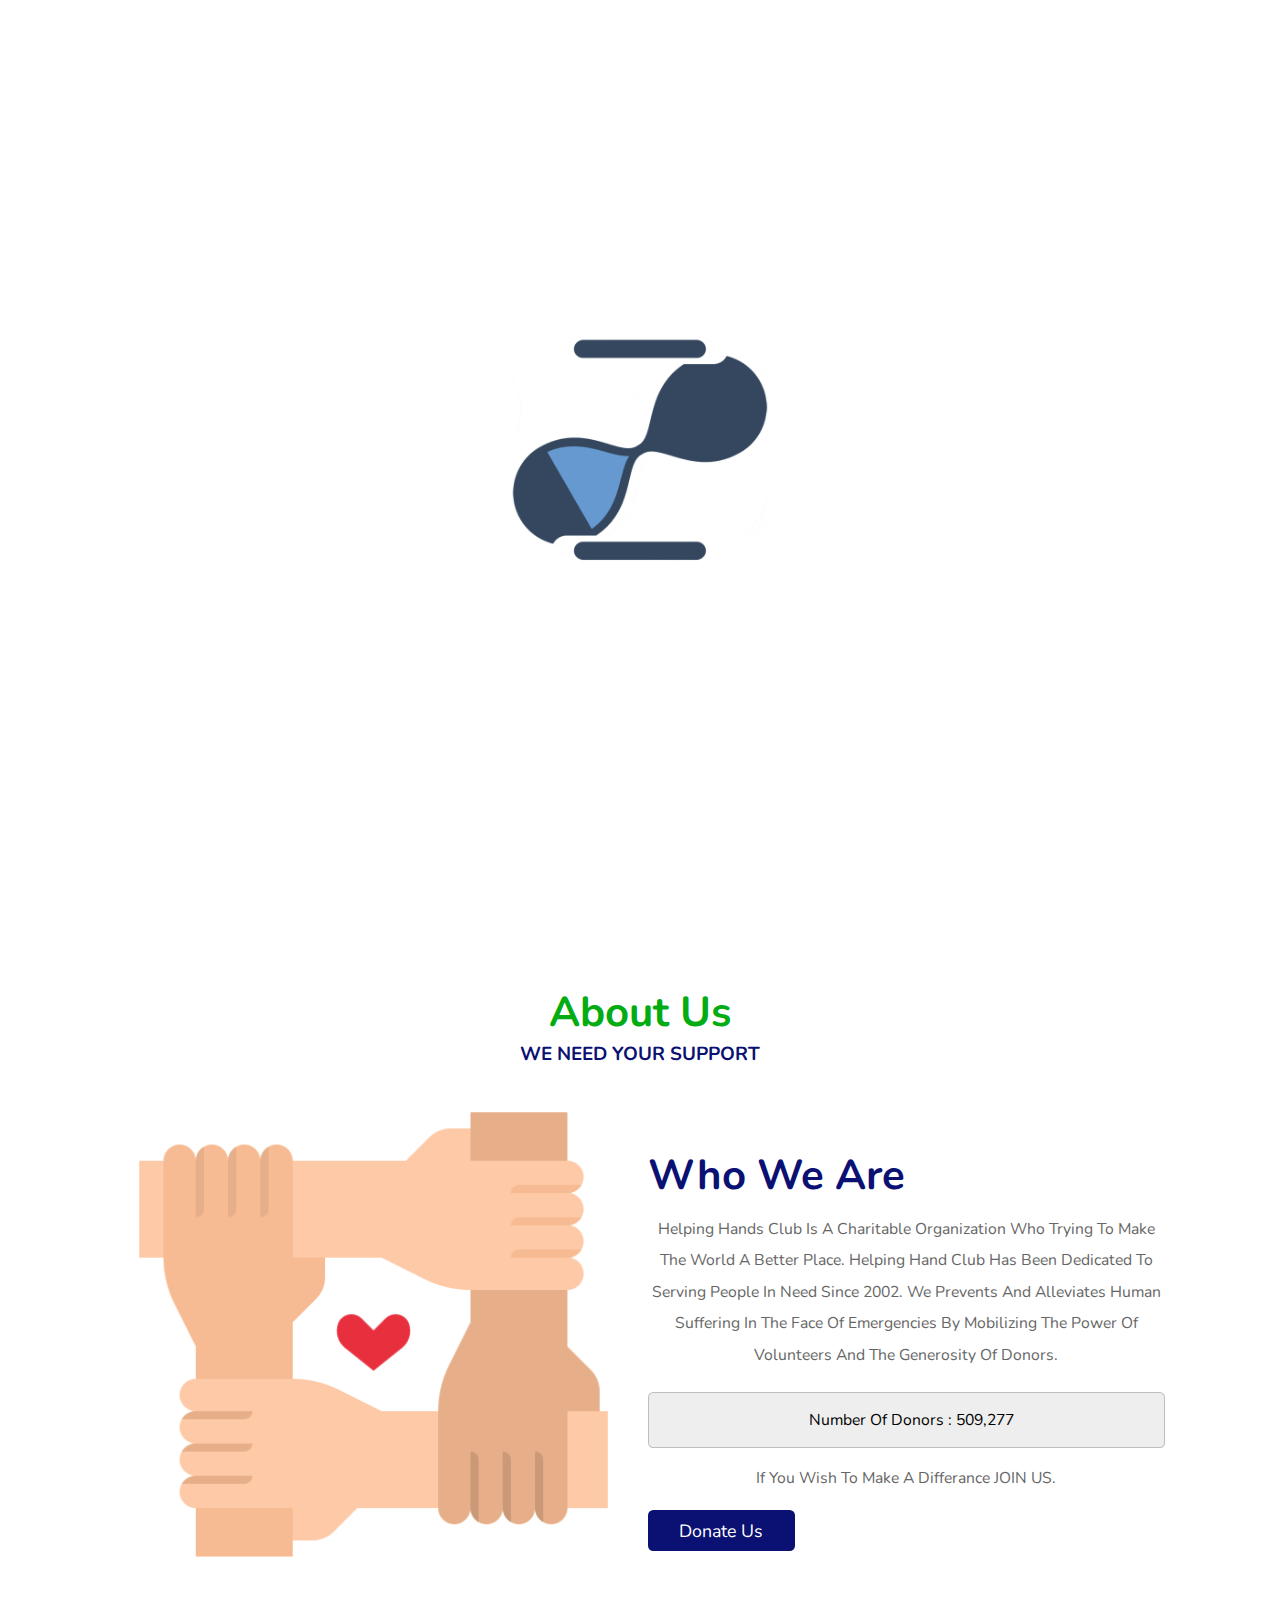
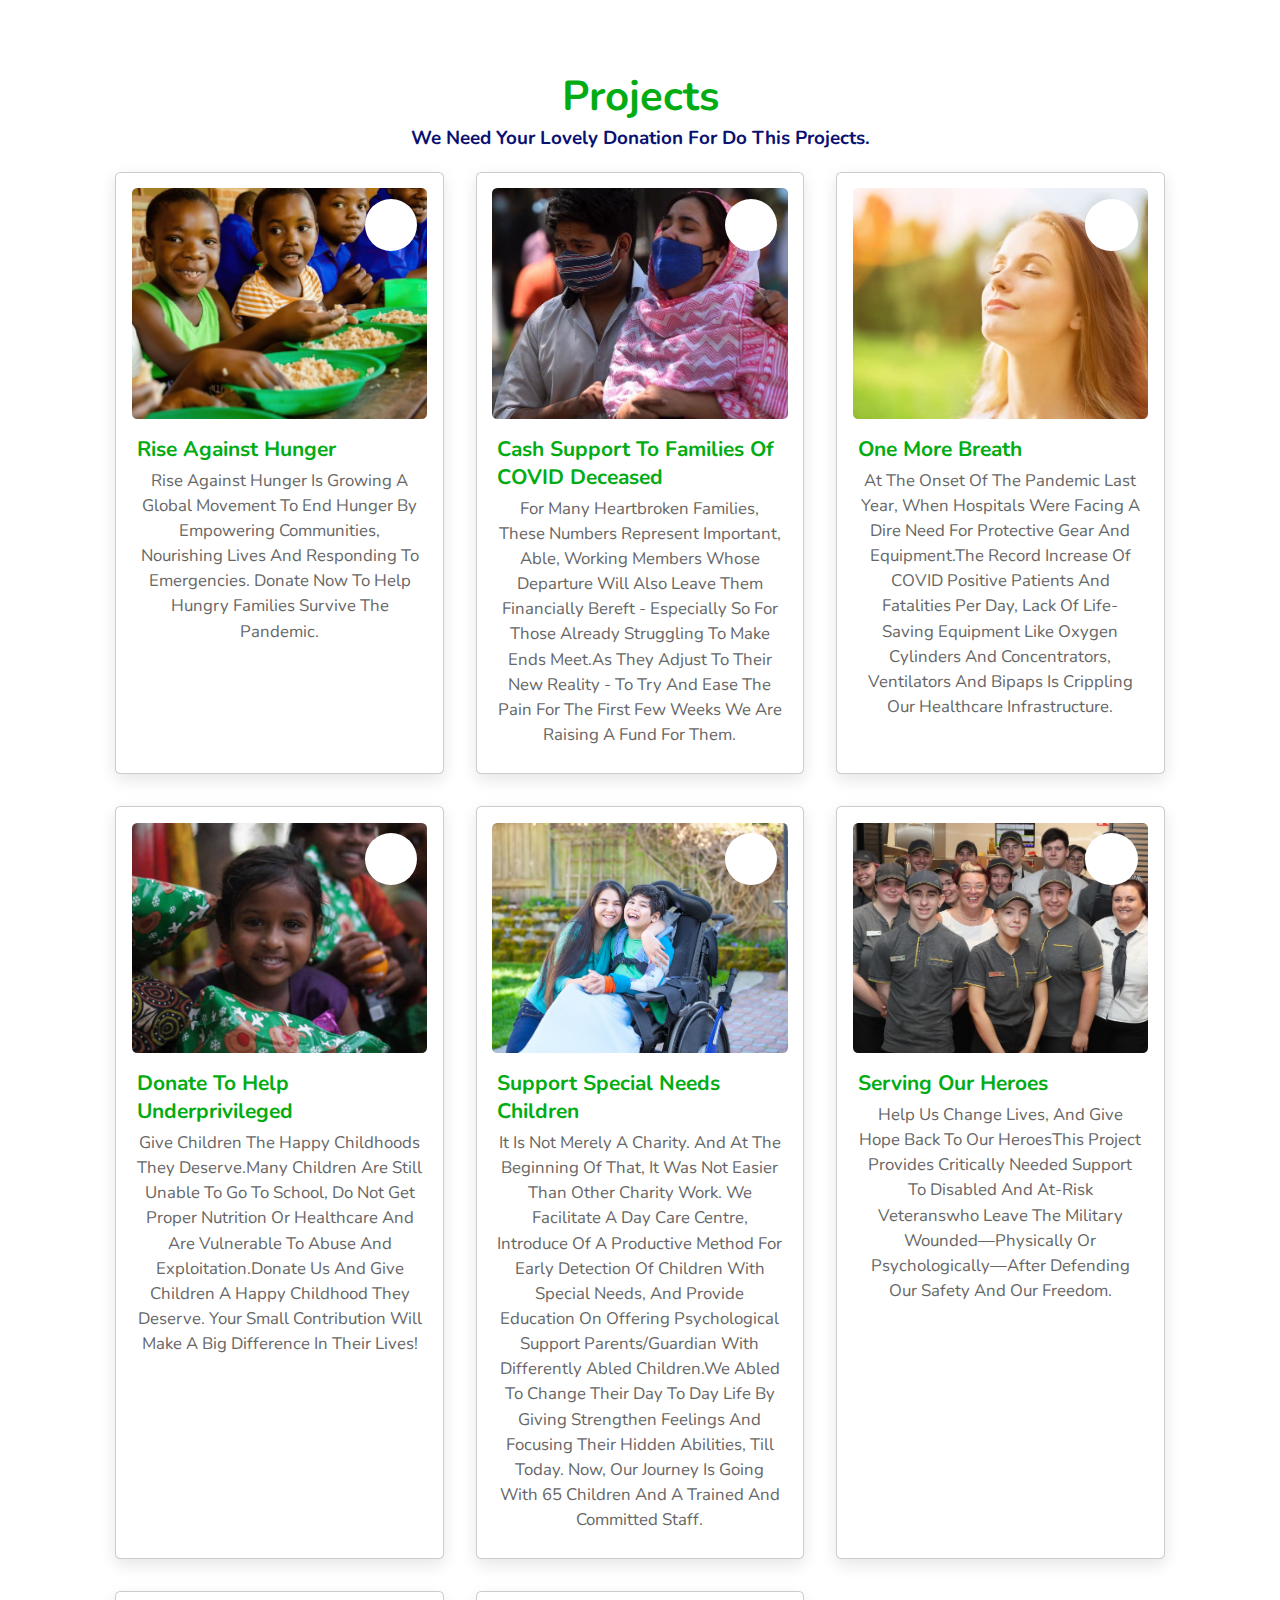
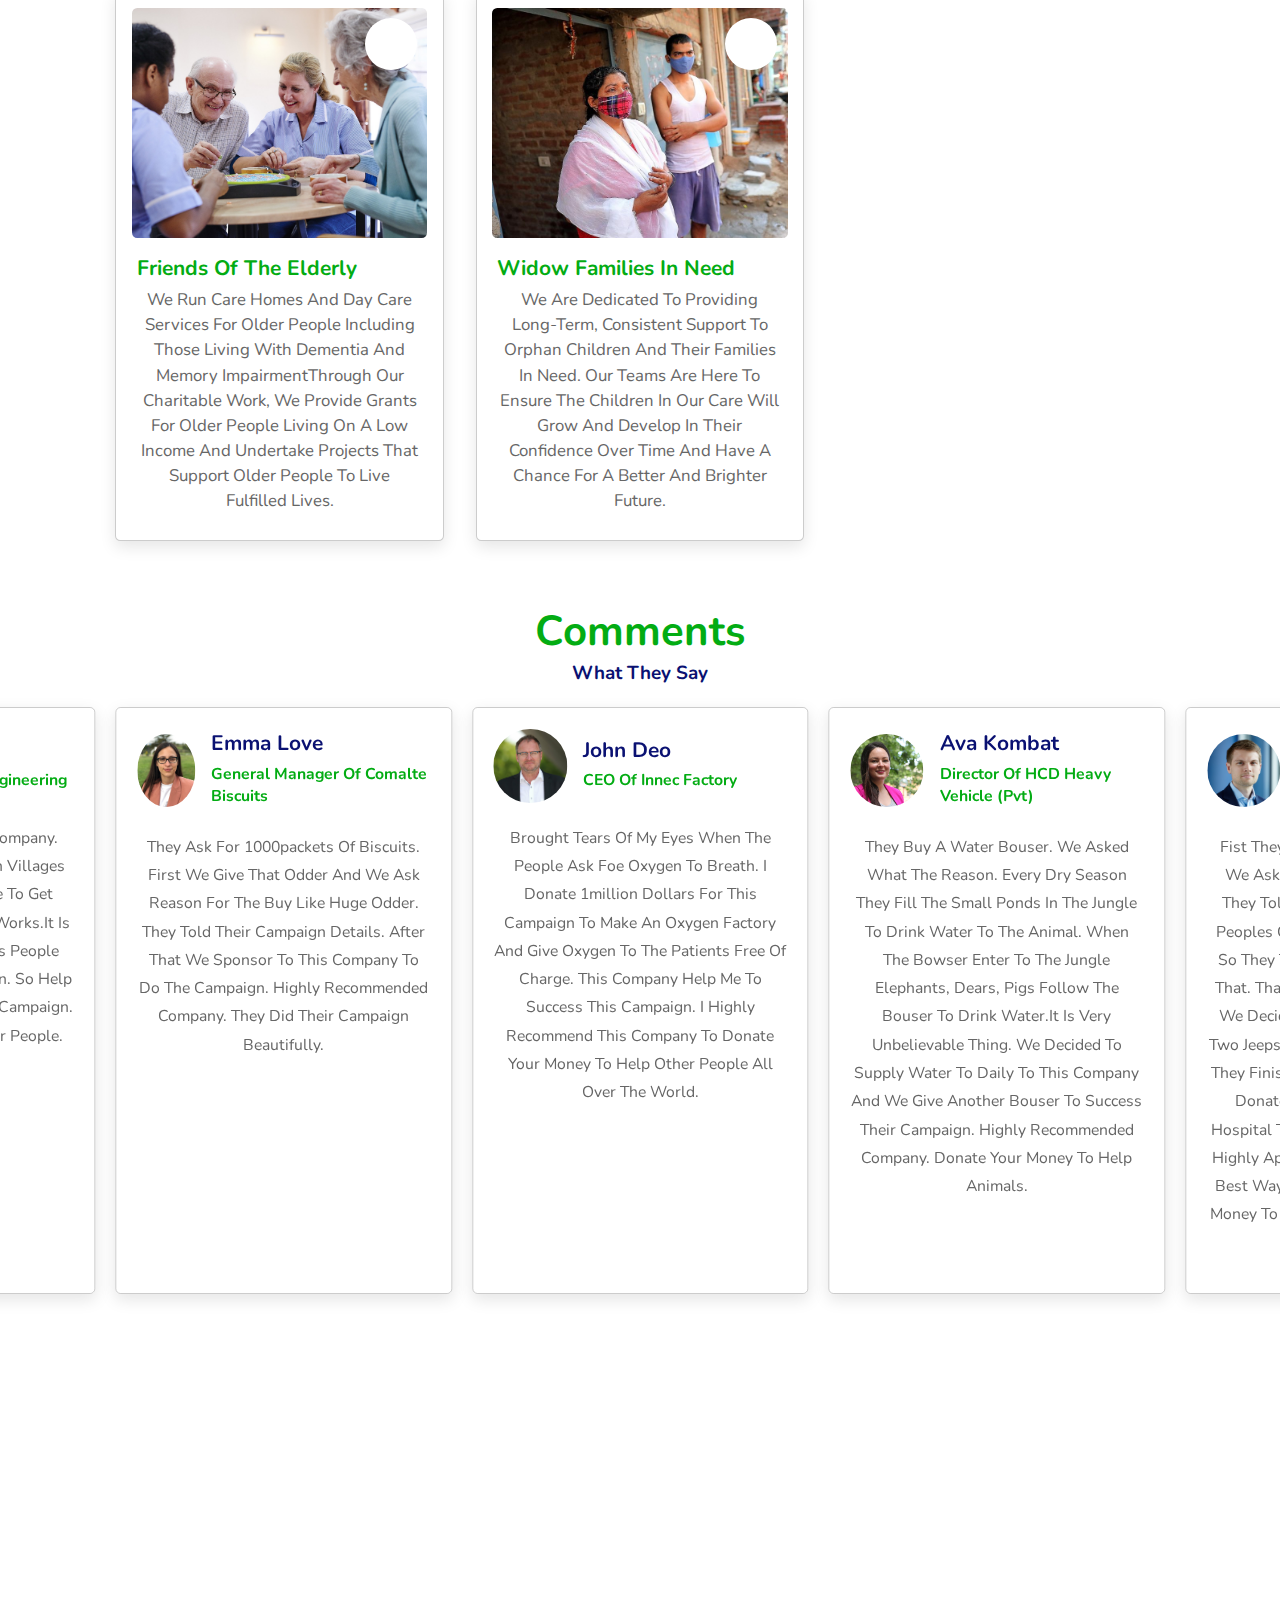
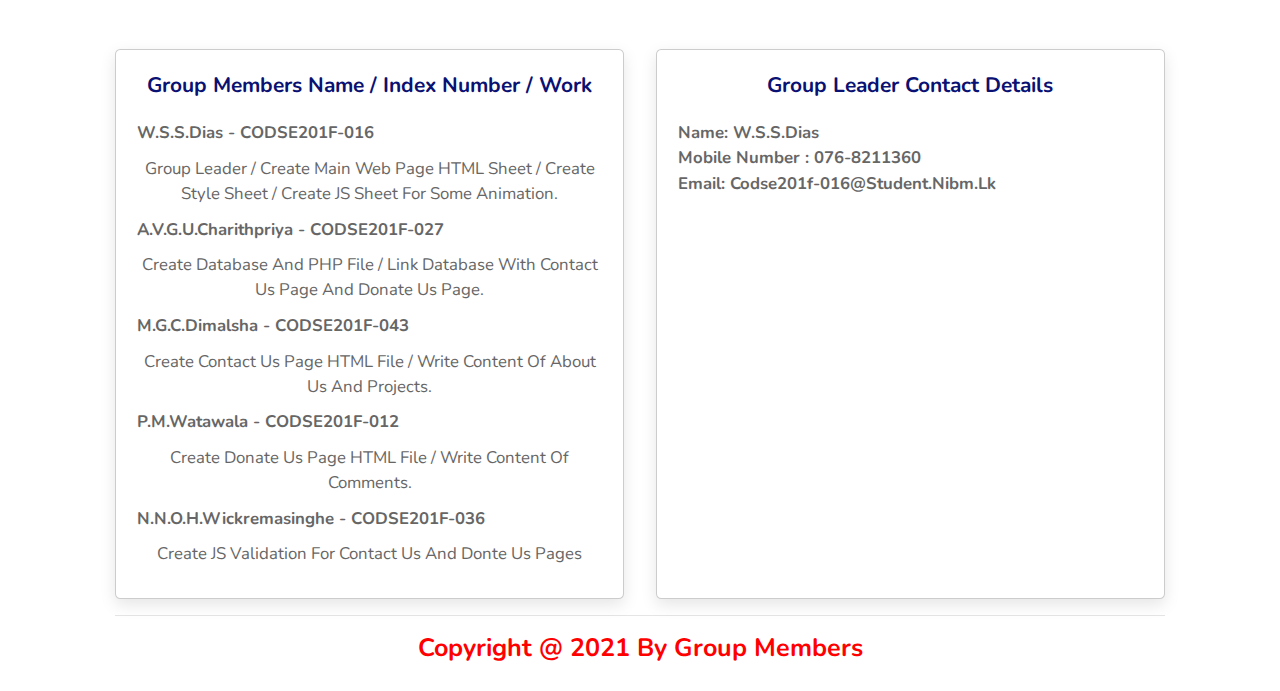
<file: Index.html>
<html>
	<head>	
			<meta charset="UTF-8">
			<meta http-equiv="X-UA-Compatible" content="IE=edge">
			<meta name="viewport" content="width=device-width,initial-scale=1.0">
			<title>Helping Hands Club</title>
			<link rel="stylesheet" href="https://unpkg.com/swiper/swiper-bundle.min.css" />
			<link rel="stylesheet" href="https://use.fontawesome.com/releases/v5.15.4/css/all.css" integrity="sha384-DyZ88mC6Up2uqS4h/KRgHuoeGwBcD4Ng9SiP4dIRy0EXTlnuz47vAwmeGwVChigm" crossorigin="anonymous">
			<link rel="stylesheet" type="text/css" href="Style.css">
			<link rel="icon" href="Images/Img-13.png" type="image/gif/png">
			
	</head>
	
	<body>
		<header>

			<a href="#" class="logo">Helping Hands Club</a>

			<nav class="navbar">
				<a class="active" href="#home">home</a>
				<a href="#about">About Us</a>
				<a href="#Projects">Projects</a>
				<a href="#Commnets">Comments</a>
				<a href="donate.html">Donate Us</a>
				<a href="Contact.html">Contact Us</a>
                <a href="#footer">About Group Members Info</a>
 
			</nav>

			<div class="icons">
				<i class="fas fa-bars" id="menu-bars"></i>
			</div>

		</header>

		<section class="home" id="home">
			 <div class="swiper-container home-slider">

				<div class="swiper-wrapper wrapper">

						<div class="swiper-slide slide">
						<div class="content">
							<span>Contact Us</span>
							<h3>Helping Hands Club</h3>
							<p>If you want our help don't forget to contact us.We can help you.</p>
							<a href="Contact.html" class="btn">Contact Us</a>
						</div>
						<div class="image">
							<img src="Images/Img-01.jpg">
						</div>
					</div>
					<div class="swiper-slide slide">
						<div class="content">
							<span>Donat to Us</span>
							<h3>Helping Hands Club</h3>
							<p>If You donat our projects you can help world.</p>
							<a href="#Projects" class="btn">More Details</a>
						</div>
						<div class="image">
							<img src="Images/Img.jpg">
						</div>
					</div>
					
				</div>
					<div class="swiper-pagination"></div>
			</div>
		</section>
		
		
	<section class="about" id="about">

    <h3 class="sub-heading"> About Us </h3>
    <h1 class="heading"> WE NEED YOUR SUPPORT </h1>

    <div class="row">

        <div class="image">
            <img src="Images/Img-02.png" alt="">
        </div>

        <div class="content">
            <h3>Who We Are</h3>
            <p>Helping hands club is a charitable organization who trying to make the world a better place. Helping hand club has been dedicated to serving people in need since 2002. We prevents and alleviates human suffering in
			the face of emergencies by mobilizing the power of volunteers and the generosity of donors. </p>
            
            <div class="icons-container">
                <div class="icons">
                    <i class="fas fa-users"></i>
                    <span>Number of Donors : 509,277</span>
                </div>
            
                
            </div>
			<p>If you wish to make a differance JOIN US.</p>
            <a href="donate.html" class="btn">Donate Us</a>
        </div>

    </div>

	</section>
	
	
	
	
	
	<section class="Projects" id="Projects">

    <h3 class="sub-heading"> Projects </h3>
    <h1 class="heading"> We need your lovely Donation for do this projects. </h1>

    <div class="box-container">

        <div class="box">
            <div class="image">
                <img src="Images/Img-03.png" alt="">
                <a href="#" class="fas fa-heart"></a>
            </div>
            <div class="content">
                
                <h3>Rise Against Hunger</h3>
                <p>Rise Against Hunger is growing a global movement to end hunger by empowering communities, nourishing lives and responding to emergencies.
				Donate now to help hungry families survive the pandemic.</p>
                
            </div>
        </div>

        <div class="box">
            <div class="image">
                <img src="Images/Img-04.jpg" alt="">
                <a href="#" class="fas fa-heart"></a>
            </div>
            <div class="content">
                
                <h3>Cash Support To Families Of COVID Deceased</h3>
                <p>For many heartbroken families, these numbers represent important, able, working members whose departure will also leave them financially bereft - especially so for those already struggling to make ends meet.As they adjust to their new reality - to try and ease the pain for the first
				few weeks we are raising a fund for them. </p>
                
            </div>
        </div>

        <div class="box">
            <div class="image">
                <img src="Images/Img-05.jpg" alt="">
                <a href="#" class="fas fa-heart"></a>
            </div>
            <div class="content">
               
                <h3>One More Breath</h3>
                <p>At the onset of the pandemic last year, when hospitals were facing a dire need for protective gear and equipment.The record increase of COVID positive patients and fatalities per day, lack of life-saving equipment like oxygen cylinders and concentrators, 
				ventilators and Bipaps is crippling our healthcare infrastructure.</p>
                
            </div>
        </div>

        <div class="box">
            <div class="image">
                <img src="Images/Img-06.jpg" alt="">
                <a href="#" class="fas fa-heart"></a>
            </div>
            <div class="content">
                
                <h3>Donate To help Underprivileged</h3>
                <p>Give children the happy childhoods they deserve.Many children are still unable to go to school, do not get proper nutrition or healthcare and are vulnerable to abuse and exploitation.Donate us and give children a happy childhood they deserve.
				Your small contribution will make a big difference in their lives!</p>
                
            </div>
        </div>

        <div class="box">
            <div class="image">
                <img src="Images/Img-07.jpg" alt="">
                <a href="#" class="fas fa-heart"></a>
            </div>
            <div class="content">
               
                <h3>Support Special Needs Children</h3>
                <p>It is not merely a charity. And at the beginning of that, it was not easier than other charity work. We facilitate a day care Centre, introduce of a productive method for early detection of children with special needs, and provide education on offering psychological support parents/guardian with differently abled children.We abled to change their day to day life by giving strengthen feelings and focusing their hidden abilities, till today. 
				Now, our journey is going with 65 children and a trained and committed staff.</p>
                
            </div>
        </div>

        <div class="box">
            <div class="image">
                <img src="Images/Img-08.jpg" alt="">
                <a href="#" class="fas fa-heart"></a>
            </div>
            <div class="content">
                
                <h3>Serving Our Heroes</h3>
                <p>Help us change lives, and give hope back to our heroesThis project provides critically needed support to disabled and at-risk veteranswho leave 
				the military wounded—physically or psychologically—after defending our safety and our freedom.</p>
               
            </div>
        </div>

        <div class="box">
            <div class="image">
                <img src="Images/Img-09.jpg" alt="">
                <a href="#" class="fas fa-heart"></a>
            </div>
            <div class="content">
                
                <h3>Friends Of The Elderly</h3>
                <p>We run care homes and day care services for older people including those living with dementia and memory impairmentThrough our charitable work, we provide grants for older people living on a low income and undertake
				projects that support older people to live fulfilled lives.</p>
                
            </div>
        </div>

        <div class="box">
            <div class="image">
                <img src="Images/Img-10.jpg" alt="">
                <a href="#" class="fas fa-heart"></a>
            </div>
            <div class="content">
                
                <h3>Widow Families In Need</h3>
                <p>We are dedicated to providing long-term, consistent support to orphan children and their families in need. Our teams are here to ensure the children in our care will grow and develop in their confidence over
				time and have a chance for a better and brighter future.</p>
                
            </div>
        </div>

        

    </div>

</section>







<section class="Commnets" id="Commnets">

    <h3 class="sub-heading"> comments </h3>
    <h1 class="heading"> what they say </h1>

    <div class="swiper-container Commnets-slider">

        <div class="swiper-wrapper">

            <div class="swiper-slide slide">
                
                <div class="user">
                    <img src="Images/Img-14.jpg" alt="">
                    <div class="user-info">
                        <h2>john deo</h2>
						<h3>CEO of innec Factory</h3>
                        <div class="stars">
                            <i class="fas fa-star"></i>
                            <i class="fas fa-star"></i>
                            <i class="fas fa-star"></i>
                            <i class="fas fa-star"></i>
                            <i class="fas fa-star"></i>
                        </div>
                    </div>
                </div>
                <p>Brought tears of my eyes when the people ask foe oxygen to breath. I donate 1million Dollars for this campaign to make an oxygen factory and give oxygen to the patients free of charge. this company  help me to success this campaign. I highly recommend
				this company to donate your money to help other people all over the world. </p>
            </div>

			<div class="swiper-slide slide">
                
                <div class="user">
                    <img src="Images/Img-18.jpg" alt="">
                    <div class="user-info">
						<h2>Ava Kombat</h2>
                        <h3>Director of HCD heavy vehicle (pvt)</h3>
                        <div class="stars">
                            <i class="fas fa-star"></i>
                            <i class="fas fa-star"></i>
                            <i class="fas fa-star"></i>
                            <i class="fas fa-star"></i>
                            <i class="fas fa-star"></i>
                        </div>
                    </div>
                </div>
                <p>They buy a water bouser. we asked what the reason. Every dry season they fill the small ponds in the jungle to drink water to the animal. When the bowser enter to the jungle elephants, dears, pigs follow the bouser to drink water.it is very unbelievable thing. We decided to supply water to daily to this company and we give another bouser to success their campaign. 
				highly recommended company. Donate your money to help animals.</p>
           </div>
			
            <div class="swiper-slide slide">
               
                <div class="user">
                    <img src="Images/Img-15.jpg" alt="">
                    <div class="user-info">
						<h2>Oliver James</h2>
                        <h3>Marketing Manager of Hina Jeep productions</h3>
                        <div class="stars">
                            <i class="fas fa-star"></i>
                            <i class="fas fa-star"></i>
                            <i class="fas fa-star"></i>
                            <i class="fas fa-star"></i>
                            <i class="fas fa-star"></i>
                        </div>
                    </div>
                </div>
                <p>Fist they ask for old off road jeeps. We ask “why you want old jeeps”? they told us they  plan to feed poor peoples child in country side villages so they trying to save donations for that. That’s why they need old jeeps. we decided  to give them brand new two jeeps to do their  campaign. finally they finished their campaign and they donate the jeeps for the village hospital to convert as an ambulance. I highly appreciate abut that this is the best way 
				to help people. donate your money to help people to this company.</p>
            </div>

            <div class="swiper-slide slide">
                
                <div class="user">
                    <img src="Images/Img-16.jpg" alt="">
                    <div class="user-info">
						<h2>Liam Mark</h2>
                        <h3>CEO of utraco Engineering</h3>
                        <div class="stars">
                            <i class="fas fa-star"></i>
                            <i class="fas fa-star"></i>
                            <i class="fas fa-star"></i>
                            <i class="fas fa-star"></i>
                            <i class="fas fa-star"></i>
                        </div>
                    </div>
                </div>
                <p>We donate motors to this company. They used that make wells in villages to help farmers and people to get water to drink and do their works.it is very important thing for this people .this is very valuable campaign.
				So help this company to do like this campaign. donate your money help poor people.</p>
            </div>

            <div class="swiper-slide slide">
                
                <div class="user">
                    <img src="Images/Img-17.jpg" alt="">
                    <div class="user-info">
						<h2>Emma Love</h2>
                        <h3>General manager of Comalte biscuits</h3>
                        <div class="stars">
                            <i class="fas fa-star"></i>
                            <i class="fas fa-star"></i>
                            <i class="fas fa-star"></i>
                            <i class="fas fa-star"></i>
                            <i class="fas fa-star"></i>
                        </div>
                    </div>
                </div>
                <p>They ask for 1000packets of biscuits. first we give that odder and we ask reason for the buy like huge odder. they told their campaign details. after that we sponsor to this company to do the campaign.
				highly recommended company. they did their campaign beautifully.</p>
            </div>

        </div>

    </div>
    
</section>
		
<section class="footer" id="footer">

    <div class="box-container">
		
		<div class="box">
            
            <div class="content">
                
                <h2>Group Members Name / Index Number / Work</h2>
				
					<h3> W.S.S.Dias - CODSE201F-016 </h3>
					<p>Group Leader / Create Main Web page HTML Sheet / Create Style Sheet / Create JS Sheet For Some Animation. </p>
					
					<h3> A.V.G.U.Charithpriya - CODSE201F-027 </h3>
					<p>Create Database and PHP File / Link Database with Contact Us Page and Donate Us page.</p>
					
					<h3> M.G.C.Dimalsha - CODSE201F-043  </h3>
					<p>Create Contact Us Page HTML File / write Content Of About Us and Projects.</p>
					
					<h3> P.M.Watawala - CODSE201F-012 </h3>
					<p>Create Donate Us Page HTML File / write Content Of Comments.</p>
					
					<h3> N.N.O.H.Wickremasinghe - CODSE201F-036 </h3>
					<p>Create JS Validation for Contact us and Donte us pages</p>
				
		
                
                
            </div>
        </div>

        <div class="box">
            
            <div class="content">
                
                <h2>Group Leader Contact Details</h2>
                <h3>Name: W.S.S.Dias<h3>
				<h3>Mobile Number : 076-8211360</h3>
				<h3>Email: codse201f-016@student.nibm.lk </h3>
                
            </div>
        </div>
        

        
    </div>

    <div class="credit"> <h1>copyright @ 2021 by Group Members</h1> </div>

</section>

		
		
		
		
		
		<div class="loader-container">
			<img src="Images/Img-12.gif" alt="">
		</div>
		
		
	<script src="https://unpkg.com/swiper/swiper-bundle.min.js"></script>
	<script src="script.js"></script>
	</body>
</html>
</file>
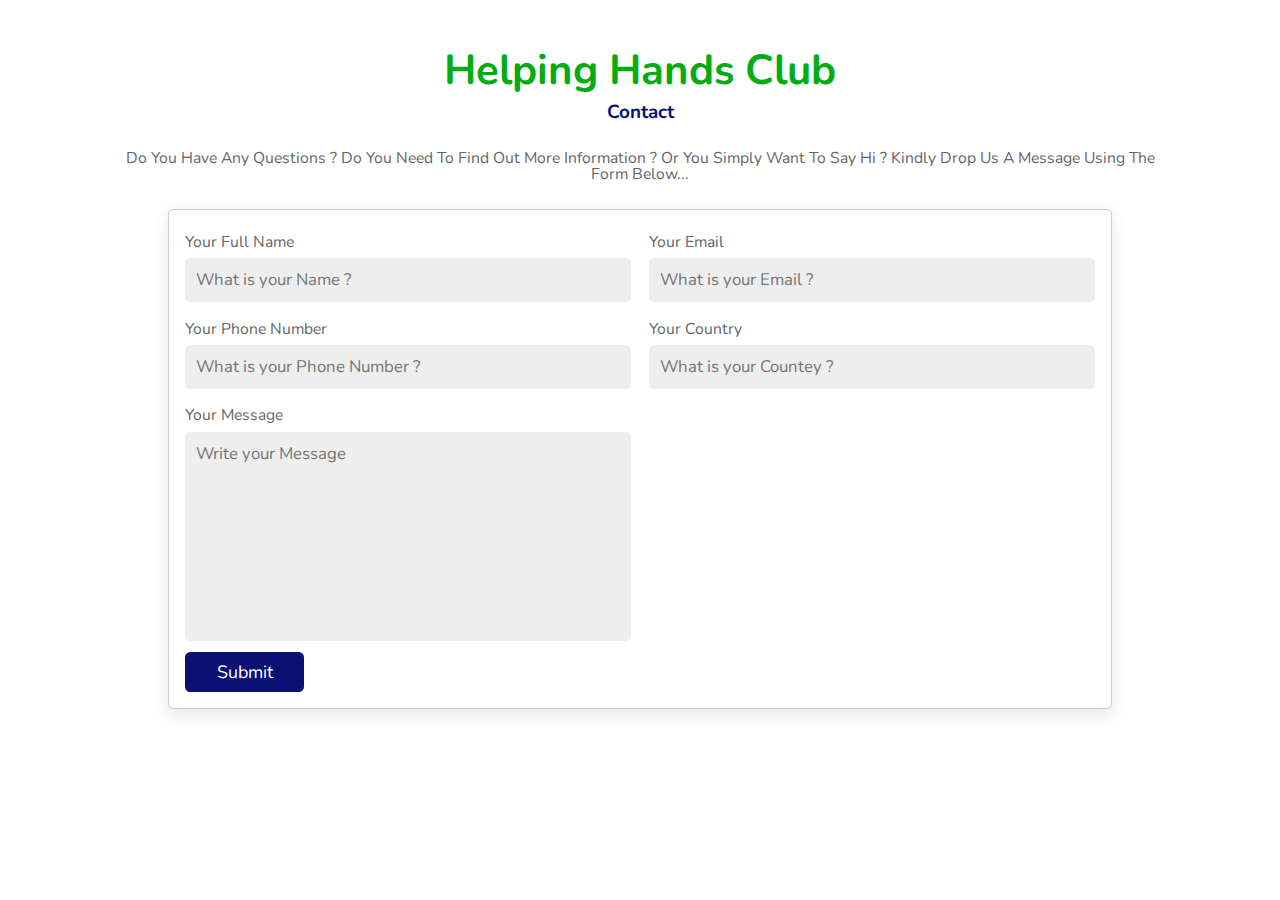
<file: Contact.html>
<html>
	<head>
			<meta charset="UTF-8">
			<meta http-equiv="X-UA-Compatible" content="IE=edge">
			<meta name="viewport" content="width=device-width,initial-scale=1.0">
			<title>Contact Us</title>
			<link rel="stylesheet" href="https://unpkg.com/swiper/swiper-bundle.min.css" />
			<link rel="stylesheet" href="https://use.fontawesome.com/releases/v5.15.4/css/all.css" integrity="sha384-DyZ88mC6Up2uqS4h/KRgHuoeGwBcD4Ng9SiP4dIRy0EXTlnuz47vAwmeGwVChigm" crossorigin="anonymous">
			<link rel="stylesheet" type="text/css" href="Style.css">
			<link rel="icon" href="Images/Img-13.png" type="image/gif/png">
            <script type="text/javascript">

                function validate()
                {
                    var name = document.getElementById("Name")
                    var massege = document.getElementById("Message")
                    var Country = document.getElementById("Country")
                    var Email = document.getElementById("Email")
                    var TP = document.getElementById("TP")
                    

                    if(name.value == "")
                    {
                        alert("Please Enter your Full Name");
                        return false;
                    }
                    else if(Email.value =="")
                    {
                        alert("Please Enter your Email");
                        return false;
                    }
                    else if(TP.value =="")
                    {
                        alert("Please Enter your Phone Number");
                        return false;
                    }
                    else if(Country.value == "")
                    {
                        alert("Please Enter your Country");
                        return false;
                    }
                    else if(massege.value == "")
                    {
                        alert("Please Enter your Message");
                        return false;
                    }
                    
                   
                    else
                    {
                        true;
                    }

                }


            </script>
			
	</head>
	
	<body>
			<section class="contact" id="contact">

    <h3 class="sub-heading">Helping Hands Club</h3>
    <h1 class="heading">Contact</h1>
	
			<p>Do you have any questions ?
			Do you need to find out more information ? Or you simply want to say hi ?
			Kindly drop us a message using the form below...</p>
	
    <form  onsubmit="return validate()" action="Contact.php" method="POST" >

        <div class="inputBox" >
			
            <div class="input error">
                <span>your full name</span>
                <input type="text" id="Name" placeholder="What is your Name ?" name="Name">
                
                
            </div>
            <div class="input">
                <span>your email</span>
                <input type="email" placeholder="What is your Email ?" id="Email" name="Email">
                
            </div>
        </div>
        
        <div class="inputBox">
            <div class="input">
                <div class="form-control ">
                <span>your phone number</span>
                <input type="number" placeholder="What is your Phone Number ?" id="TP" name="TP">
                
                </div>
            </div>
            <div class="input">
                <span>your country</span>
                <input type="text" placeholder="What is your Countey ?" id="Country" name="Country">
                
            </div>
        </div>
		<div class="inputBox">
		<div class="input">
                <span>your message</span>
                <textarea name="Message" placeholder="Write your Message" id="Message" cols="30" rows="10" ></textarea>
                
            </div>
        </div>
        <button type="submit"class="btn" >Submit</button>
        
    </form>

</section>

	</body>
	
    
	<script src="https://unpkg.com/swiper/swiper-bundle.min.js"></script>
	<script src="script.js"></script>
</html>
</file>
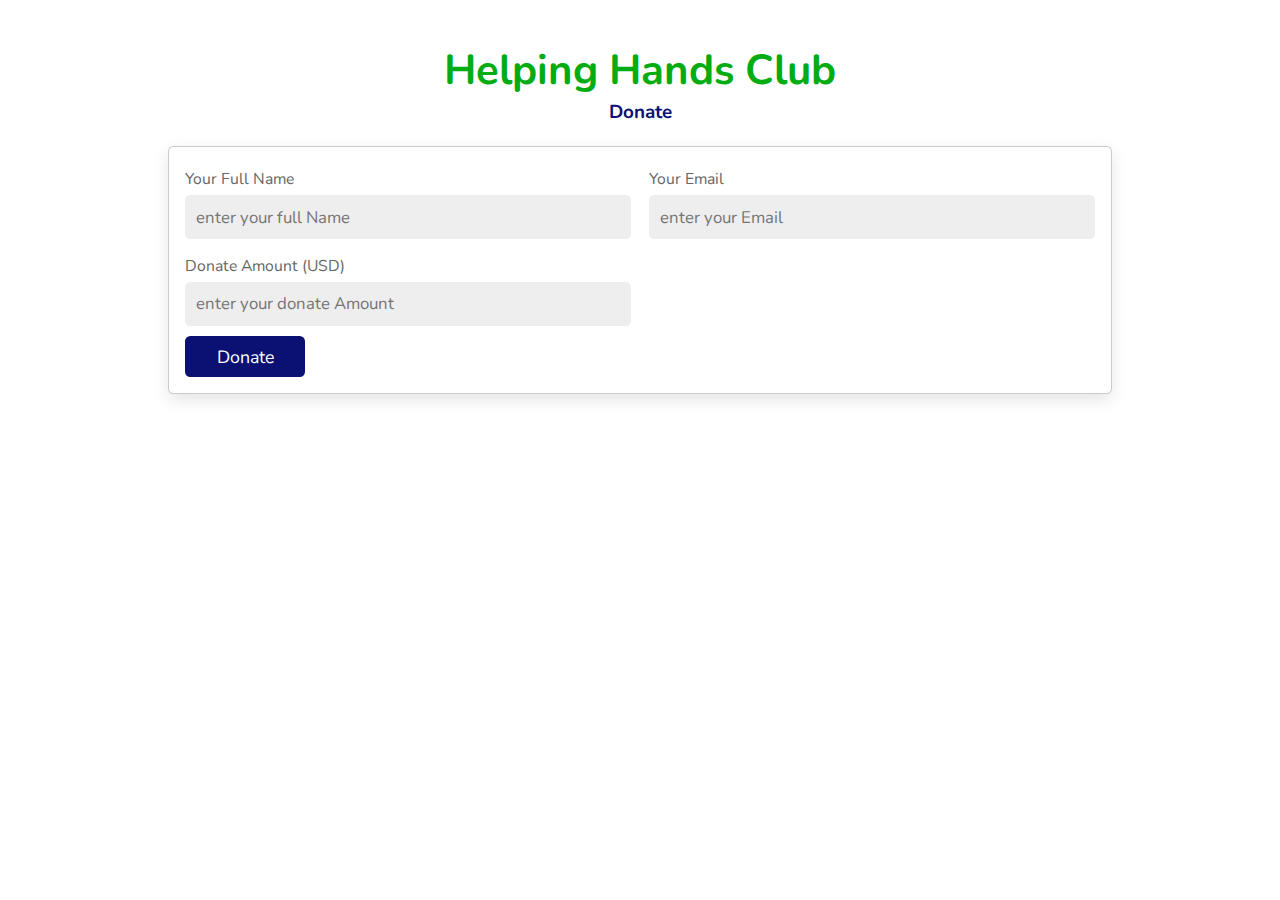
<file: Donate.html>
<html>
	<head>
			<meta charset="UTF-8">
			<meta http-equiv="X-UA-Compatible" content="IE=edge">
			<meta name="viewport" content="width=device-width,initial-scale=1.0">
			<title>Donate Us</title>
			<link rel="stylesheet" href="https://unpkg.com/swiper/swiper-bundle.min.css" />
			<link rel="stylesheet" href="https://use.fontawesome.com/releases/v5.15.4/css/all.css" integrity="sha384-DyZ88mC6Up2uqS4h/KRgHuoeGwBcD4Ng9SiP4dIRy0EXTlnuz47vAwmeGwVChigm" crossorigin="anonymous">
			<link rel="stylesheet" type="text/css" href="Style.css">
			<link rel="icon" href="Images/Img-13.png" type="image/gif/png">

            <script type="text/javascript">

                function validate()
                {
                    var name = document.getElementById("Name")
                    var amount = document.getElementById("Amount")
                    var Email = document.getElementById("Email")
                    

                    if(name.value == "")
                    {
                        alert("Please Enter your Full Name");
                        return false;
                    }
                    else if(Email.value =="")
                    {
                        alert("Please Enter your Email");
                        return false;
                    }
                    else if(amount.value == "")
                    {
                        alert("Please Enter your Donate Amount");
                        return false;
                    }                  
                    else
                    {
                        true;
                    }

                }


            </script>
			
			
			
	</head>
	
	<body>
			<section class="donate" id="donate">
			
			
    <h3 class="sub-heading">Helping Hands Club</h3>
    <h1 class="heading"> Donate </h1>

    <form onsubmit="return validate()" action="Donate.php" method="POST" >


        <div class="inputBox">
            <div class="input">
                <span>your full name</span>
                <input type="text" name="Name" id ="Name" placeholder="enter your full Name" >
            </div>
            <div class="input">
                <span>your email</span>
                <input type="email" name="Email" id = "Email" placeholder="enter your Email" >
            </div>
        </div>
        
        <div class="inputBox">
            <div class="input">
                <span>Donate Amount (USD)</span>
                <input type="text" name="Amount" id = "Amount" placeholder="enter your donate Amount" >
            </div>
            
        </div>
        
        <button type="submit"class="btn" >Donate</button>

    </form>

</section>
               
	</body>
	
	<script src="https://unpkg.com/swiper/swiper-bundle.min.js"></script>
	
	<script src="script.js"></script>
</html>
</file>
<file: Style.css>
@import url('https://fonts.googleapis.com/css2?family=Nunito:wght@200;300;400;600;700&display=swap');

:root{
	--green:#03ac13;
	--blue:#0a1172;
	--red:#ff0000;
	--yellow:#ffdf00;
    --light-color:#666;
    --box-shadow:0 .5rem 1.5rem rgba(0,0,0,.1);
}

*{
	font-family:'Nunito',sans-serif;
	margin:0;padding:0;
	box-sizing:border-box;
	text-decoration:none;
	outline:none;border:none;
	text-transform:capitalize;
	transition:all.2s linear;
}

html{
	font-size:65.5%;
    overflow-x: hidden;
    scroll-padding-top: 5.5rem;
    scroll-behavior: smooth;
}

section{
    padding:2rem 9%;
}

section:nth-child(even){
    background:#eee;
}

.sub-heading{
    text-align: center;
    color:var(--green);
    font-size: 4rem;
    padding-top: 2rem;
}

.heading{
    text-align: center;
    color:var(--blue);
    font-size: 1.8rem;
    padding-bottom: 2rem;
    
}

.btn{
    margin-top: 1rem;
    display: inline-block;
    font-size: 1.7rem;
    color:#fff;
    background: var(--blue);
    border-radius: .5rem;
    cursor: pointer;
    padding:.8rem 3rem;
}
.btn:hover{
    background: var(--green);
    letter-spacing: .1rem;
}

header{
	
	position: fixed;
    top:0; left: 0; right:0;
    background: #fff;
    padding:1rem 7%;
    display: flex;
    align-items: center;
    justify-content: space-between;
    z-index: 1000;
    box-shadow: var(--box-shadow);
}
header .logo{
    color:var(--blue);
    font-size: 2.5rem;
    font-weight: bolder;
}


header .navbar a{
    font-size: 1.7rem;
    border-radius: .5rem;
    padding:.5rem 1.5rem;
    color:var(--light-color);
}

header .navbar a.active,
header .navbar a:hover{
    color:#fff;
    background: var(--green);
}

header .icons i,
header .icons a{
    cursor: pointer;
    margin-left: .5rem;
    height:4.5rem;
    line-height: 4.5rem;
    width:4.5rem;
    text-align:center;
    font-size: 1.7rem;
	font-weight: bold;
    color:var(--black);
    border-radius: 50%;
    background: #eee;
}

header .icons i:hover,
header .icons a:hover{
    color:#fff;
    background: var(--green);
    transform: rotate(360deg);
}

header .icons #menu-bars{
    display: none;
}
section{
    padding:2rem 9%;
}

section:nth-child(even){
    background:#ffffff;
}
p{
	
	color:var(--light-color);
    font-size: 1.5rem;
    padding:.5rem 0;
	text-align:center;
    line-height: 1;
	padding-bottom: 2.5rem;
	
}





.home .home-slider .slide{
    display: flex;
    align-items: center;
    flex-wrap: wrap;
    gap:2rem; 
    padding-top:9rem;
	
}

.home .home-slider .slide .content{
    flex:1 1 5rem;
}

.home .home-slider .slide .image{
    flex:1 1 45rem;
}

.home .home-slider .slide .image img{
    width: 100%;
}

.home .home-slider .slide .content span{
    color:var(--green);
    font-size: 3rem;
	font-weight: bold;
}

.home .home-slider .slide .content h3{
    color:var(--blue);
    font-size: 7rem;
}

.home .home-slider .slide .content p{
    color:var(--light-color);
    font-size: 2.2rem;
    padding:.5rem 0;
    line-height: 1.5;
}

.swiper-pagination-bullet-active{
    background:var(--green);
}

.about .row{
    display: flex;
    flex-wrap: wrap;
    gap:1.5rem;
    align-items: center;
}

.about .row .image{
    flex:1 1 45rem;
}

.about .row .image img{ 
    width: 100%;
}

.about .row .content{
    flex:1 1 45rem;
}

.about .row .content h3{
    color:var(--blue);
    font-size: 4rem;
    padding:.5rem 0;
}

.about .row .content p{
    color:var(--light-color);
    font-size: 1.5rem;
    padding:.5rem 0;
    line-height: 2;
}

.about .row .content .icons-container{
    display: flex;
    gap:1rem;
    flex-wrap: wrap;
    padding:1rem 0;
    margin-top: .5rem;
}

.about .row .content .icons-container .icons{
    background:#eee;
    border-radius: .5rem;
    border:.1rem solid rgba(0,0,0,.2);
    display: flex;
    align-items: center;
    justify-content: center;
    gap:1rem;
    flex:1 1 17rem;
    padding:1.5rem 1rem;
}

.about .row .content .icons-container .icons i{
    font-size: 2.5rem;
    color:var(--green);
}

.about .row .content .icons-container .icons span{
    font-size: 1.5rem;
    color:var(--black);
}


.menu .box-container .box{
    background: #fff;
    border:.1rem solid rgba(0,0,0,.2);
    border-radius: .5rem;
    box-shadow: var(--box-shadow);    
}

.menu .box-container .box .image{
    height: 25rem;
    width: 100%;
    padding:1.5rem;
    overflow: hidden;
    position: relative;
}

.menu .box-container .box .image img{
    height: 100%;
    width: 100%;
    border-radius: .5rem;
    object-fit: cover;
}

.menu .box-container .box .image .fa-heart{
    position: absolute;
    top:2.5rem; right: 2.5rem;
    height: 5rem;
    width: 5rem;
    line-height: 5rem;
    text-align: center;
    font-size: 2rem;
    background: #fff;
    border-radius: 50%;
    color:var(--black);
}

.Projects .box-container{
    display: grid;
    grid-template-columns: repeat(auto-fit, minmax(30rem, 1fr));
    gap:3rem;
}

.Projects .box-container .box{
    background: #fff;
    border:.1rem solid rgba(0,0,0,.2);
    border-radius: .5rem;
    box-shadow: var(--box-shadow);    
}

.Projects .box-container .box .image{
    height: 25rem;
    width: 100%;
    padding:1.5rem;
    overflow: hidden;
    position: relative;
}

.Projects .box-container .box .image img{
    height: 100%;
    width: 100%;
    border-radius: .5rem;
    object-fit: cover;
}
.Projects .box-container .box .image .fa-heart{
    position: absolute;
    top:2.5rem; right: 2.5rem;
    height: 5rem;
    width: 5rem;
    line-height: 5rem;
    text-align: center;
    font-size: 2rem;
    background: #fff;
    border-radius: 50%;
    color:var(--red);
}

.Projects .box-container .box .image .fa-heart:hover{
    background-color: var(--green);
    color:#fff;
}

.Projects .box-container .box .content{
    padding:2rem;
    padding-top: 0;
}



.Projects .box-container .box .content h3{
    color:var(--green);
    font-size: 2rem;
}

.Projects .box-container .box .content p{
    color:var(--light-color);
    font-size: 1.6rem;
    padding:.5rem 0;
    line-height: 1.5;
}







.Commnets .slide{
    padding:2rem;
    box-shadow:var(--box-shadow);
    border:.1rem solid rgba(0,0,0,.2);
    border-radius: .5rem;
    position: relative;  
	height: 56rem;
    width: 7rem;
}

.Commnets .slide .fa-quote-right{
    position: absolute;
    top:2rem; right:2rem;
    font-size: 6rem;
    color:#ccc;
}

.Commnets .slide .user{
    display: flex;
    gap:1.5rem;
    align-items: center;
    padding-bottom: 1.5rem;
}

.Commnets .slide .user img{
    height: 7rem;
    width: 7rem;
    border-radius: 50%;
    object-fit: cover;
}

.Commnets .slide .user h2{
    color:var(--blue);
    font-size: 2rem;
    padding-bottom: .5rem;
	
}

.Commnets .slide .user h3{
    color:var(--green);
    font-size: 1.5rem;
    padding-bottom: .5rem;
}
.Commnets .slide .user i{
    font-size: 1.3rem;
    color:var(--green);
}

.Commnets .slide p{
    font-size: 1.5rem;
    line-height: 1.8;
    color:var(--light-color);
}





.donate form{
    max-width:90rem;
    border-radius: .5rem;
    box-shadow: var(--box-shadow);
    border:.1rem solid rgba(0,0,0,.2);
    background:#fff;
    padding:1.5rem;
    margin:0 auto;
}

.donate form .inputBox{
    display: flex;
    flex-wrap: wrap;
    justify-content: space-between;
}

.donate form .inputBox .input{
    width:49%;
}

.donate form .inputBox .input span{
    display:block;
    padding:.5rem 0;
    font-size: 1.5rem;
    color:var(--light-color);
}

.donate form .inputBox .input input,
.donate form .inputBox .input textarea{
    background:#eee;
    border-radius: .5rem;
    padding:1rem;
    font-size: 1.6rem;
    color:var(--black);
    text-transform: none;
    margin-bottom: 1rem;
    width:100%;
}

.donate form .inputBox .input input:focus,
.donate form .inputBox .input textarea:focus{
    border:.1rem solid var(--green);
}

.donate form .inputBox .input textarea{
    height:20rem;
    resize: none;
}

.donate form .btn{
    margin-top: 0;
}








.contact form{
    max-width:90rem;
    border-radius: .5rem;
    box-shadow: var(--box-shadow);
    border:.1rem solid rgba(0,0,0,.2);
    background:#fff;
    padding:1.5rem;
    margin:0 auto;
}

.from-control.error.input{

    border:2px solid rgb(248, 40, 40);

}

.from-control.success.input{

    border:2px solid rgb(19, 231, 19);

}



.contact form .inputBox{
	
    display: flex;
    flex-wrap: wrap;
    justify-content: space-between;
}

.contact form .inputBox.small{

    position: absolute;
    margin: 3px;

}


.contact form .inputBox .input{
    width:49%;
}

.contact form .inputBox .input span{
    display:block;
    padding:.5rem 0;
    font-size: 1.5rem;
    color:var(--light-color);
}

.contact form .inputBox .input input,
.contact form .inputBox .input textarea{
    background:#eee;
    border-radius: .5rem;
    padding:1rem;
    font-size: 1.6rem;
    color:var(--black);
    text-transform: none;
    margin-bottom: 1rem;
    width:100%;
}

.contact form .inputBox .input input:focus,
.contact form .inputBox .input textarea:focus{
    border:.1rem solid var(--green);
}

.contact form .inputBox .input textarea{
    height:20rem;
    resize: none;
}

.contact form .btn{
    margin-top: 0;
}




.footer .box-container{
    display: grid;
    grid-template-columns: repeat(auto-fit, minmax(30rem, 1fr));
    gap:3rem;
}

.footer .box-container .box{
    background: #fff;
    border:.1rem solid rgba(0,0,0,.2);
    border-radius: .5rem;
    box-shadow: var(--box-shadow);    
}

.footer .box-container .box .content{
    padding:2rem;
    padding-top: 2rem;
	padding-bottom:2rem;
}



.footer .box-container .box .content h2{
    color:var(--blue);
    font-size: 2rem;
	text-align:center;
	padding-bottom:2rem;
}

.footer .box-container .box .content h3{
    color:var(--light-color);
    font-size: 1.6rem;
    padding-left:.5rem 0;
    line-height: 1.5;
}
.footer .box-container .box .content p{
    color:var(--light-color);
    font-size: 1.6rem;
	padding-top: 1rem;
	padding-bottom:1rem;
    padding-left:.5rem 0;
    line-height: 1.5;
}


.footer .credit{
    text-align: center;
    border-top: .1rem solid rgba(0,0,0,.1);
    font-size: 1.2rem;
    color:var(--red);
    padding:.5rem;
    padding-top: 1.5rem;
    margin-top: 1.5rem;
}

.loader-container{
    position: fixed;
    top:0; left:0;
    height:100%; 
    width:100%;
    z-index: 10000;
    background:#fff;
    display: flex;
    align-items: center;
    justify-content: center;
    overflow: hidden;
}

.loader-container img{
    width:35rem;
}

.loader-container.fade-out{
    top:-110%;
    opacity:0;
}
















@media (max-width:991px){

    html{
        font-size: 55%;
    }
    
    header{
        padding:1rem 2rem;
    }

    section{
        padding:2rem;
    }


}

@media (max-width:768px){

    header .icons #menu-bars{
        display: inline-block;
    }

    header .navbar{
        position: absolute;
        top:100%; left:0; right:0;
        background:#fff;
        border-top: .1rem solid rgba(0,0,0,.2);
        border-bottom: .1rem solid rgba(0,0,0,.2);
        padding:1rem;
        clip-path: polygon(0 0, 100% 0, 100% 0, 0 0);
    }

    header .navbar.active{
        clip-path: polygon(0 0, 100% 0, 100% 100%, 0% 100%);
    }

    header .navbar a{
        display: block;
        padding:1.5rem;
        margin:1rem;
        font-size: 2rem;
        background:#eee;
    }


    .home .home-slider .slide .content h3{
        font-size: 5rem;
    }

}

@media (max-width:450px){

    html{
        font-size: 50%;
    }

    .dishes .box-container .box img{
        height:auto;
        width: 100%;
    }

    .order form .inputBox .input{
        width:100%;
    }

}
</file>
